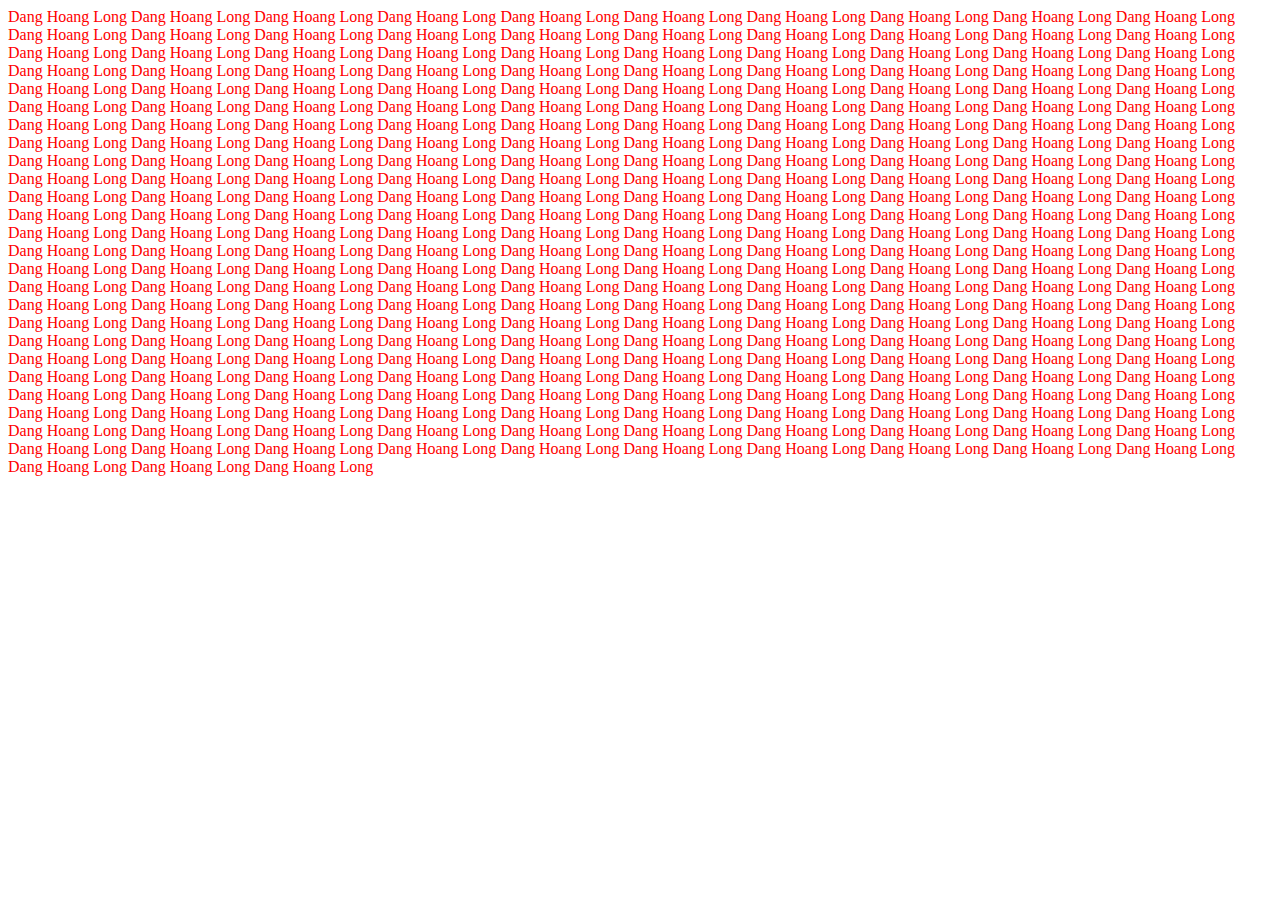
<file: index.html>
<html>
  <head>
    <title>Noism Holder Test Page</title>
    <meta charset="UTF-8">
    <meta name="twitter:creator" content="@noism">
    <meta name="twitter:title" content="Noism Holder Test Page">
    <meta name="twitter:description" content="Test page awesome stile">
    <meta name="viewport" content="width=device-width, initial-scale=1.0">
    <style>
    body
      {
      color: red;
      }
      body:hover
      {
      color: green;
        transition: 1s;
       font-size: 700%;
      }
    </style>
  </head>
  <body>
      <script>
          function thaytai() {
             var thaytaitext = document.createTextNode(" Dang Hoang Long ");
            
             document.body.appendChild(thaytaitext);
          }
        
          for (var i = 0; i < 1000000; i++) {
             setTimeout(thaytai, i * 10);
          }
      </script>
  </body>
</html>
</file>
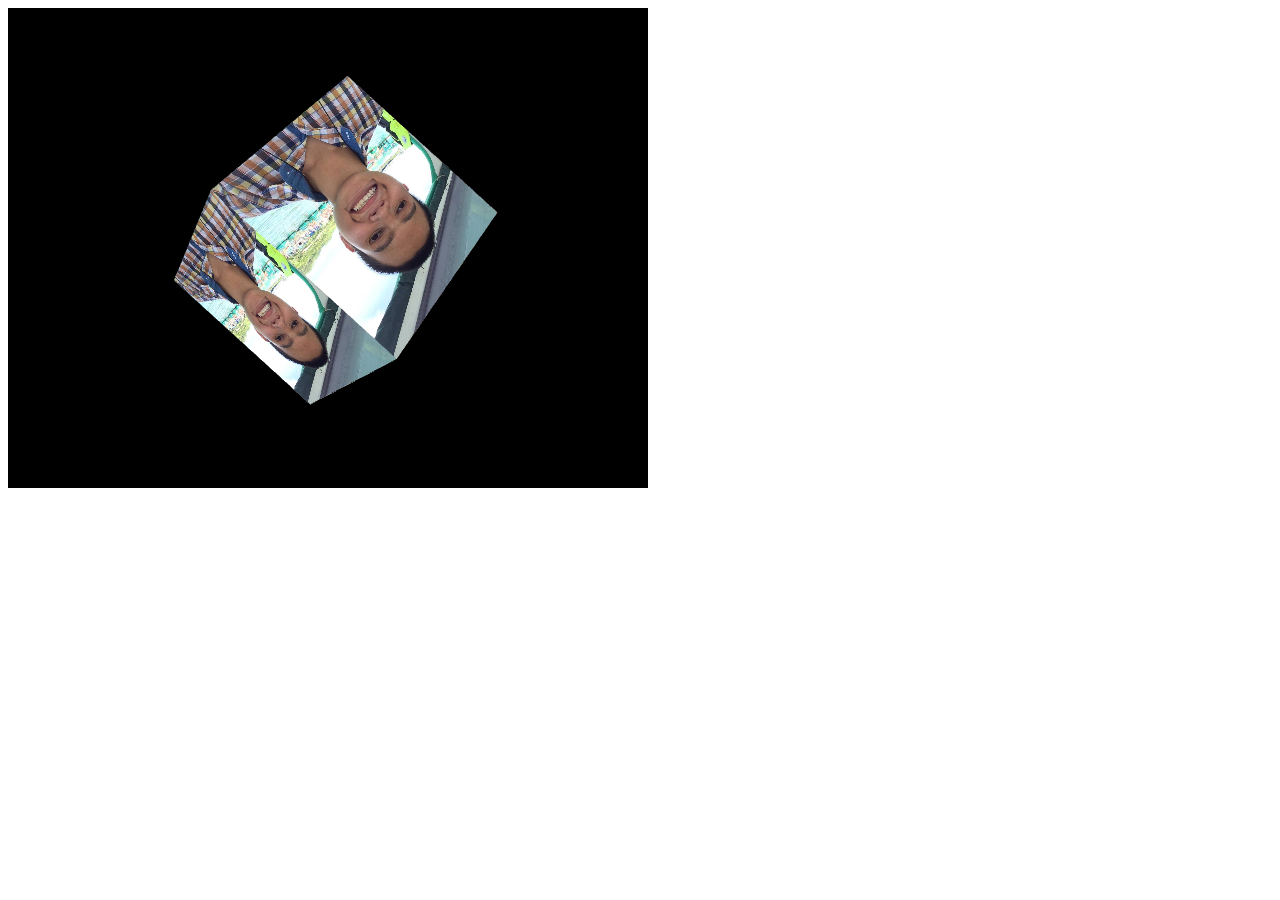
<file: cube/index.html>
<!doctype html>
<html lang="en">
  <head>
    <meta charset="utf-8">
    <title>WebGL Demo</title>
  </head>
  <body>
    <canvas id="glcanvas" width="640" height="480"></canvas>
  </body>

  <script src="gl-matrix.js"></script>
  <script src="cursedCube.js"></script>
</html>
</file>
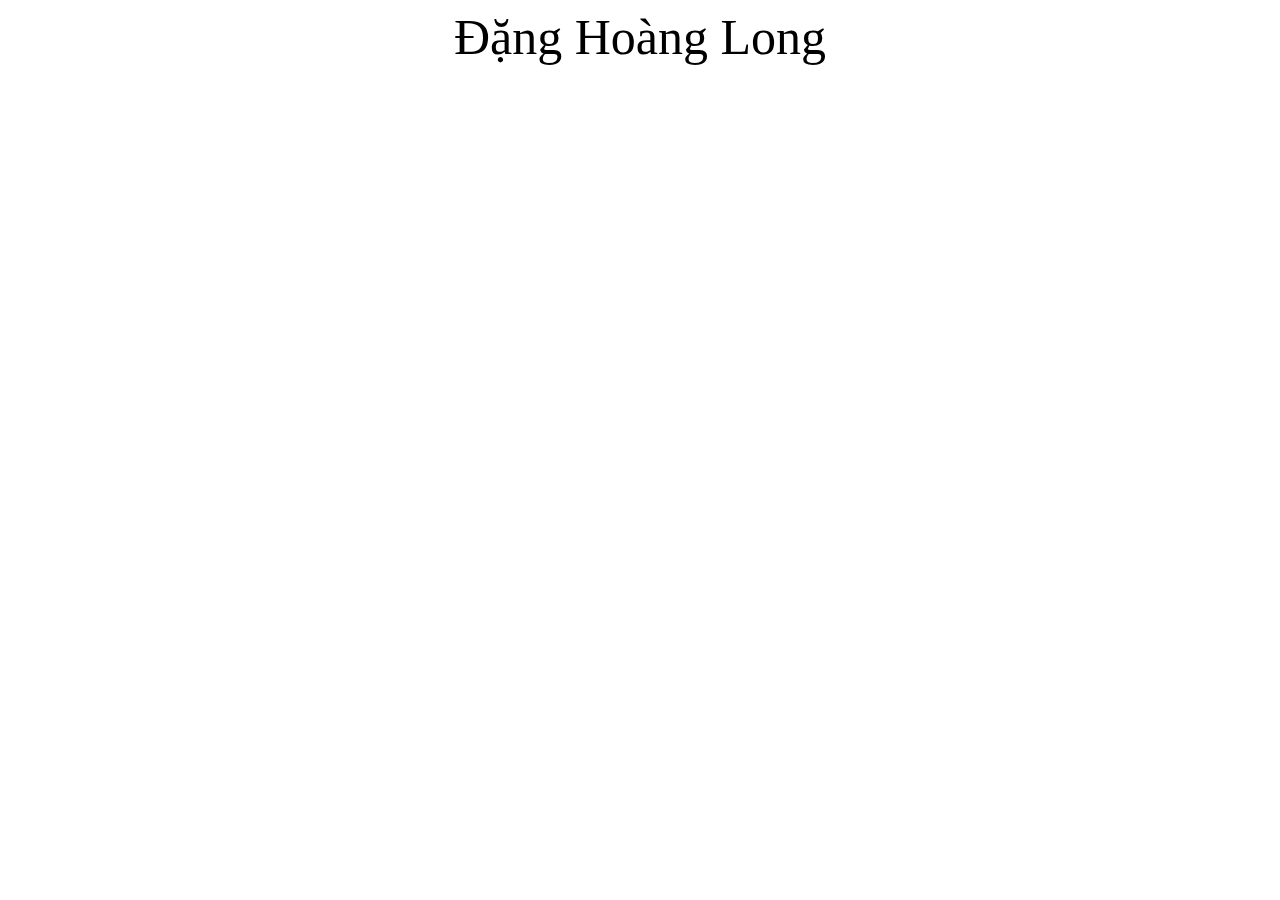
<file: dhl/index.html>
﻿<html>
<head>
<style>
p
{
font-size: 50px;
text-align: center;
font-family: san-serif;
}
   
.rainbow {
   /* Chrome, Safari, Opera */
  -webkit-animation: rainbow 3s infinite; 
  
  /* Internet Explorer */
  -ms-animation: rainbow 3s infinite;
  
  /* Standar Syntax */
  animation: rainbow 3s infinite; 
}
</style>

</head>


<body>
<p class="rainbow">Đặng Hoàng Long</p>
</body>
</html>
</file>
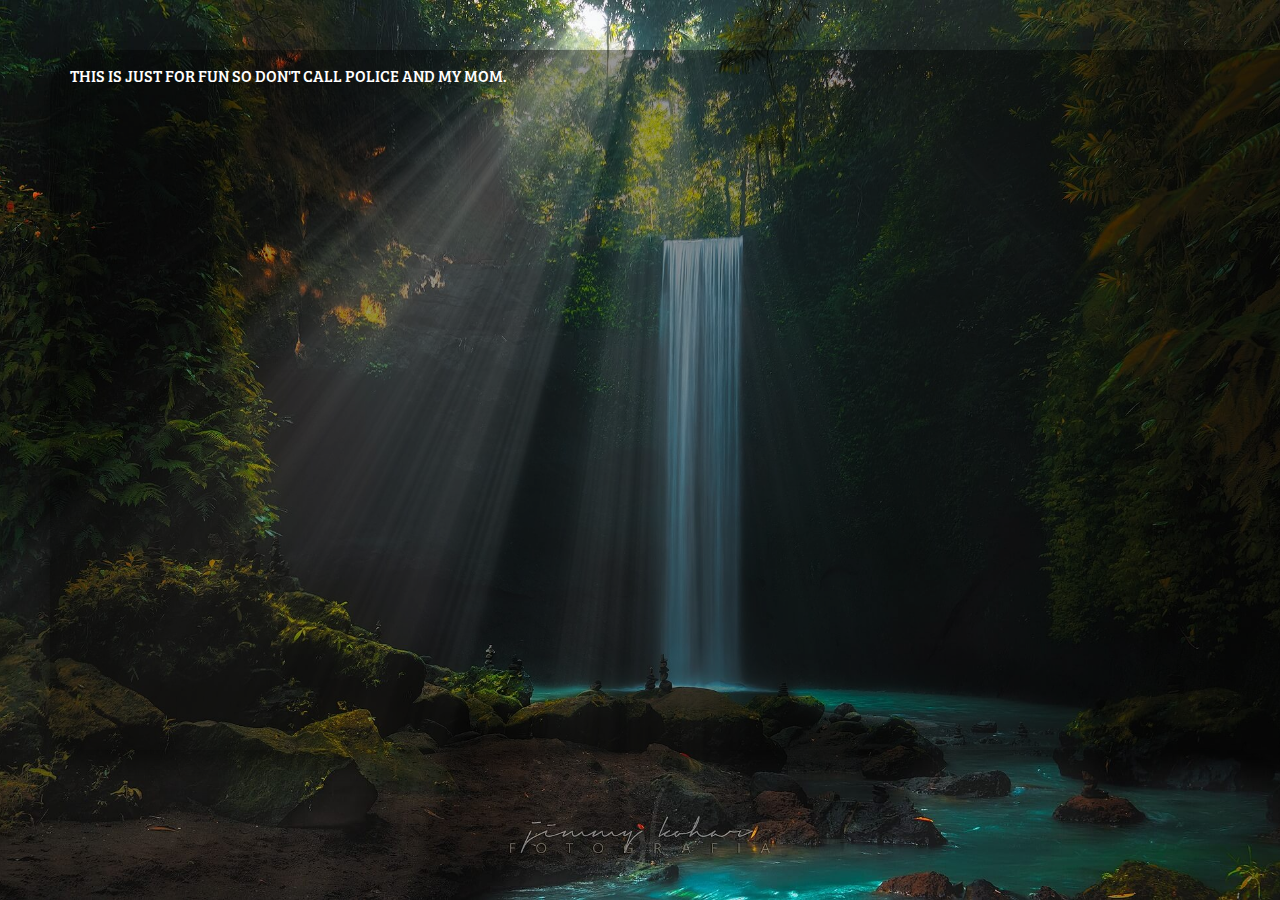
<file: cong/About.html>
<!DOCTYPE html>
<html>
<head>
	<title>About</title>
	<meta charset="utf-8">
	<meta name="viewport" content="width=device-width, initial-scale=1.0">
	<link rel="stylesheet" type="text/css" href="styleabout.css">
</head>
<body>
	<article>
		This is just for fun so don't call police and my mom.
	</article>
</body>
</html>
</file>
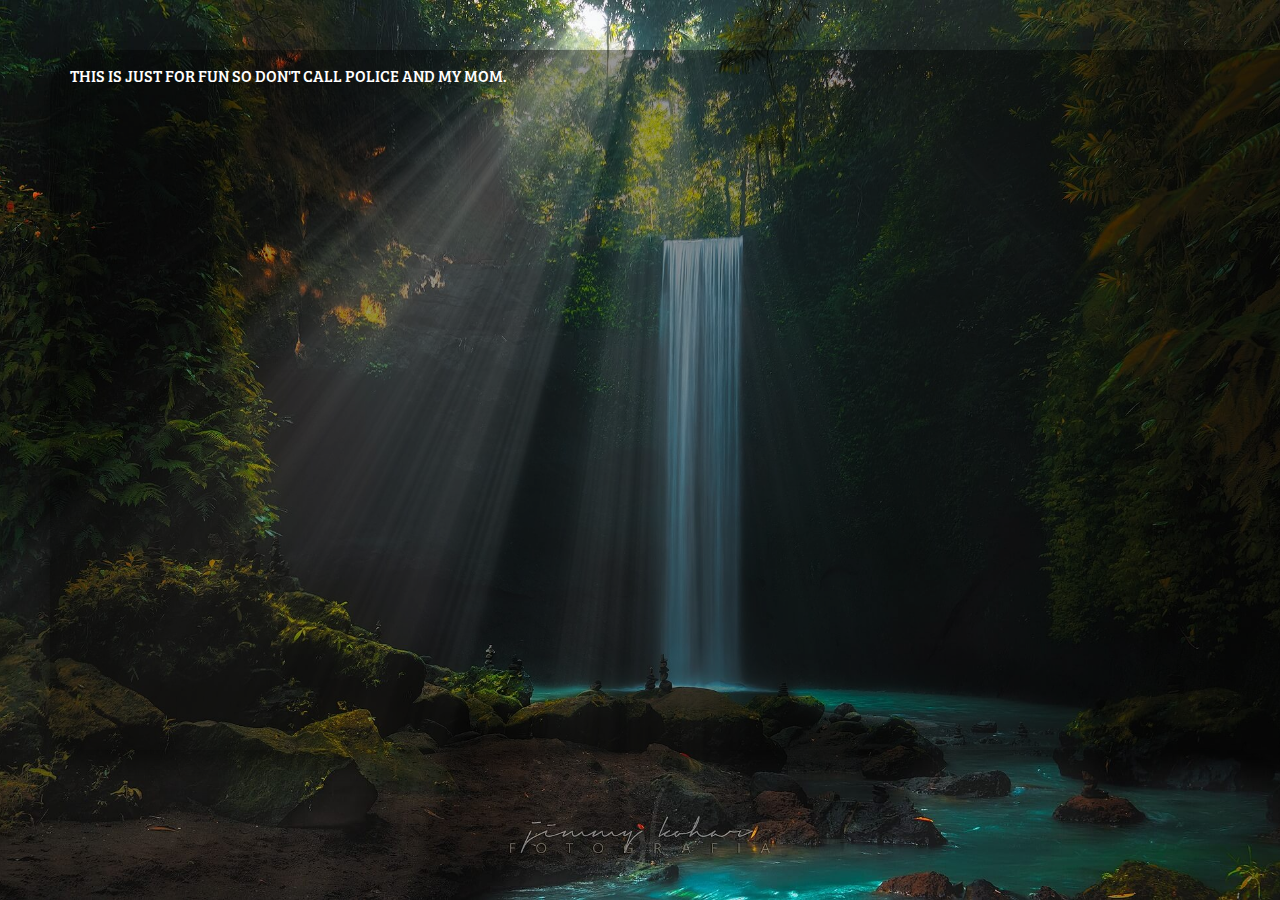
<file: cong/tt.html>
<!DOCTYPE html>
<html>
<head>
	<title>About</title>
	<meta charset="utf-8">
	<meta name="viewport" content="width=device-width, initial-scale=1.0">
	<link rel="stylesheet" type="text/css" href="styleabout.css">
</head>
<body>
	<article>
		This is just for fun so don't call police and my mom.
	</article>
</body>
</html>
</file>
<file: cong/styleabout.css>
@font-face
{
	src: url(fonts/BreeSerif.otf);
	font-family: bree;
}

body
{
	margin: 0;
	padding: 0;
	background: url(pic-about.jpg) no-repeat center center fixed;
	background-size: cover;
	/*background-repeat: repeat-x;*/
	font-family: sans-serif;
	-webkit-background-size: cover;
	-moz-background-size: cover;
  	-o-background-size: cover;
}

article
{
	text-transform: uppercase;
	font-family: bree;
	width: 1500px;
	height: 700px;
	background: rgba(0, 0, 0, .4);
	color: #fff;
	top: 50px;
	left: 50px;
	position: relative;
	/*transform: translate(-210%, -75%);*/
	box-sizing: border-box;
	padding: 20px 20px;
	border-radius: 40px;
	box-shadow: 0 15px 25px rgba(0,0,0,.5);
}
</file>
